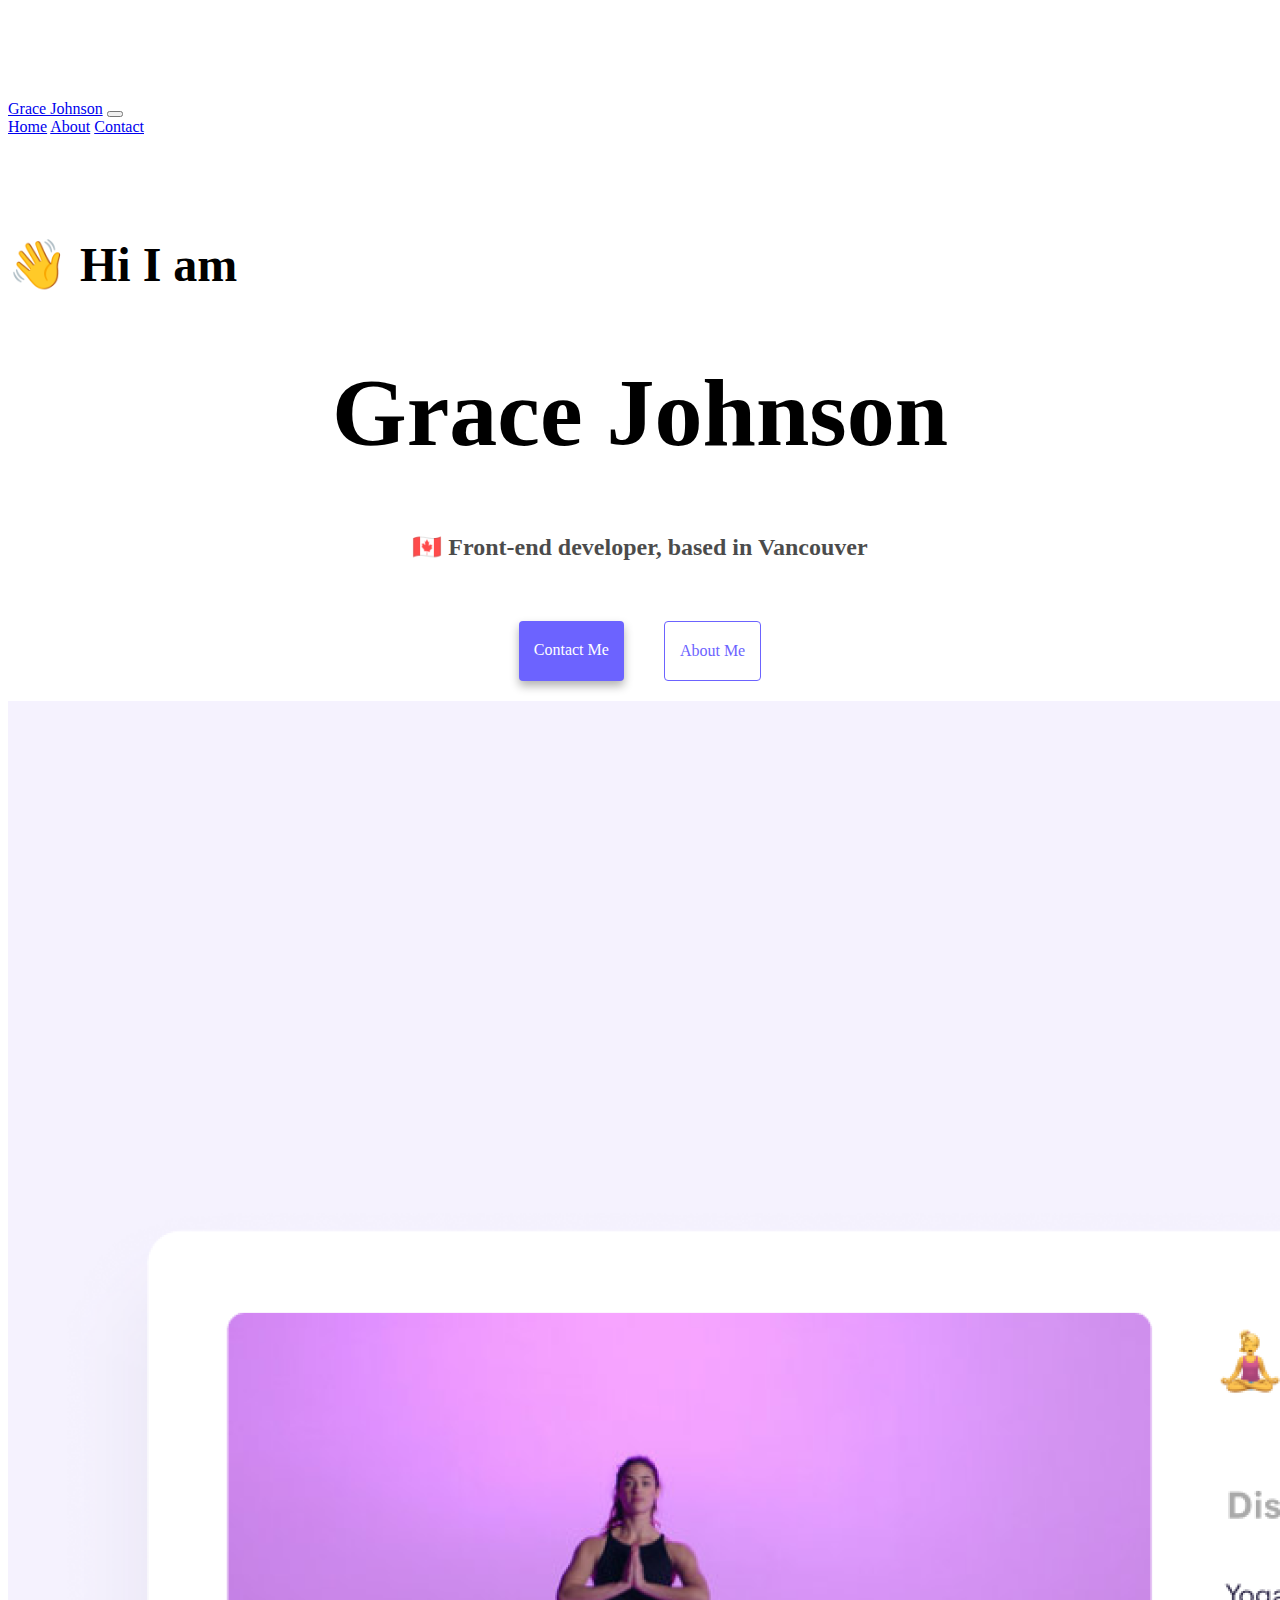
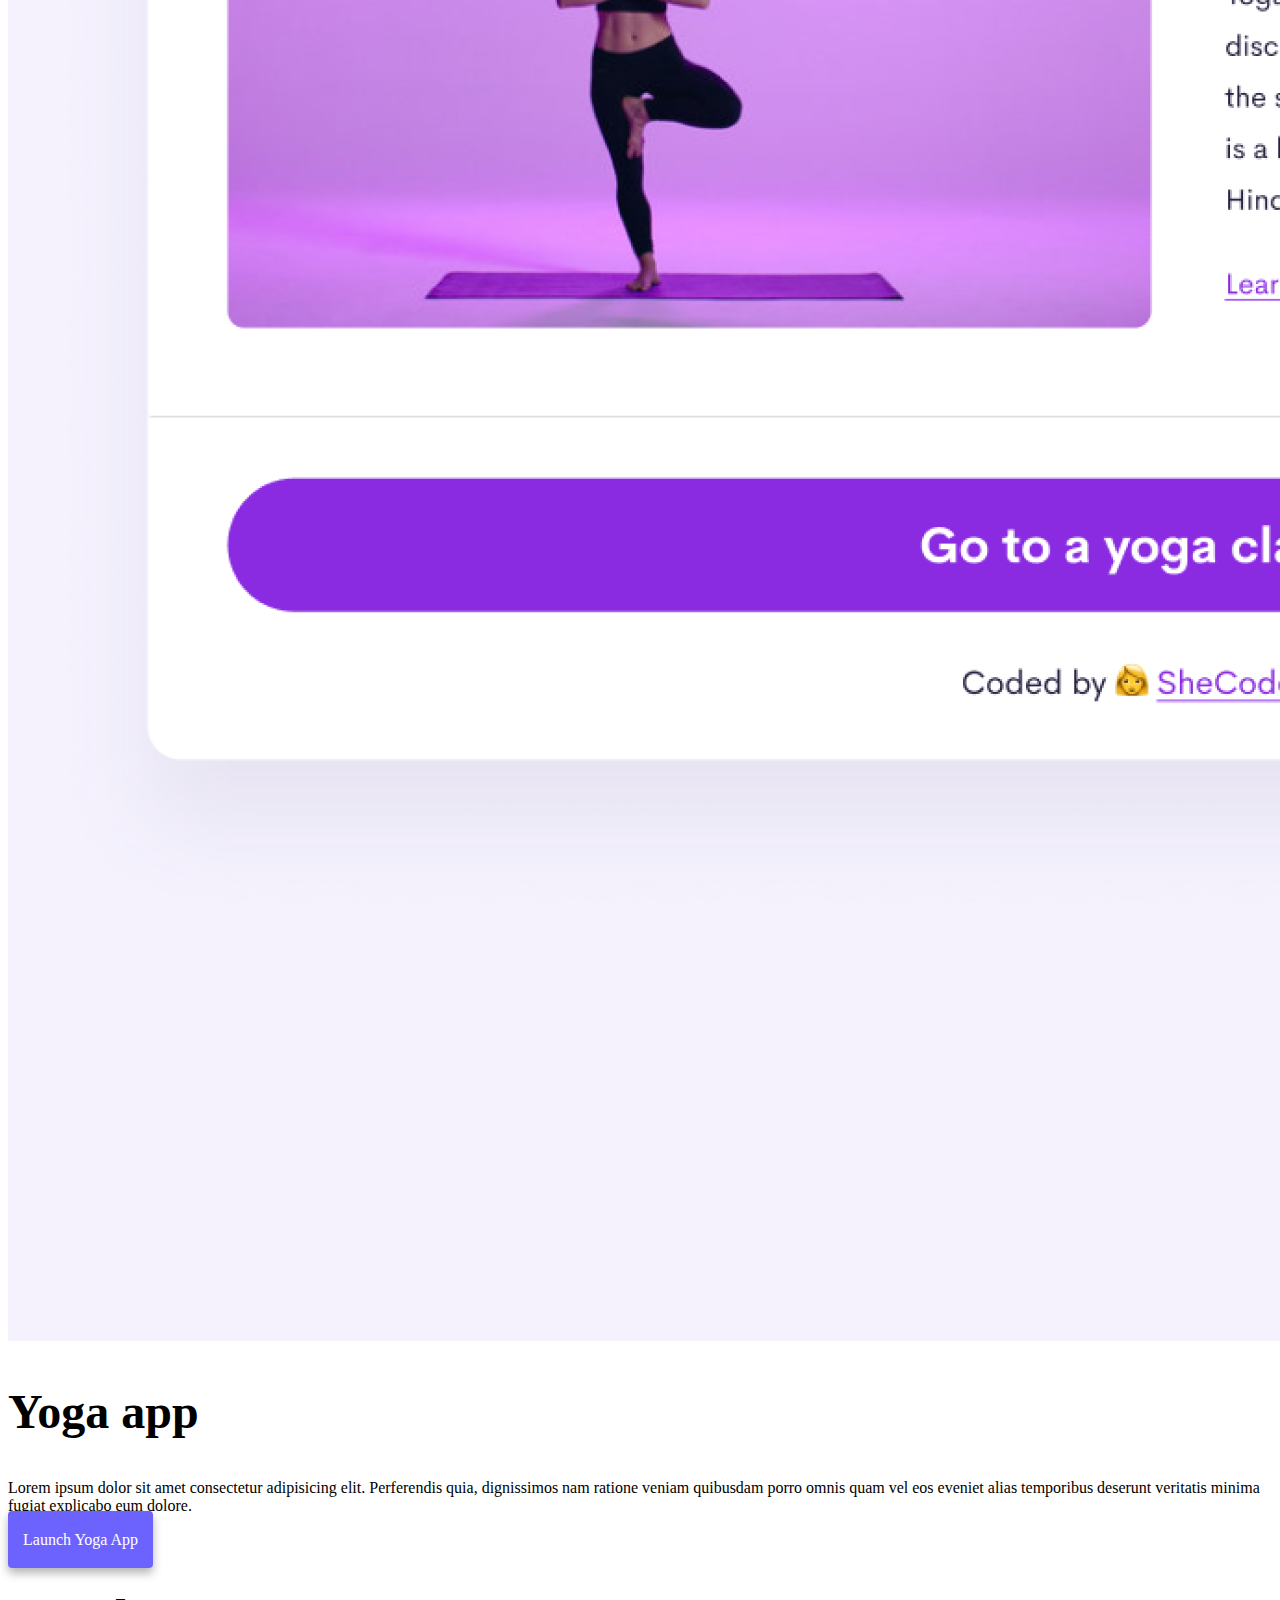
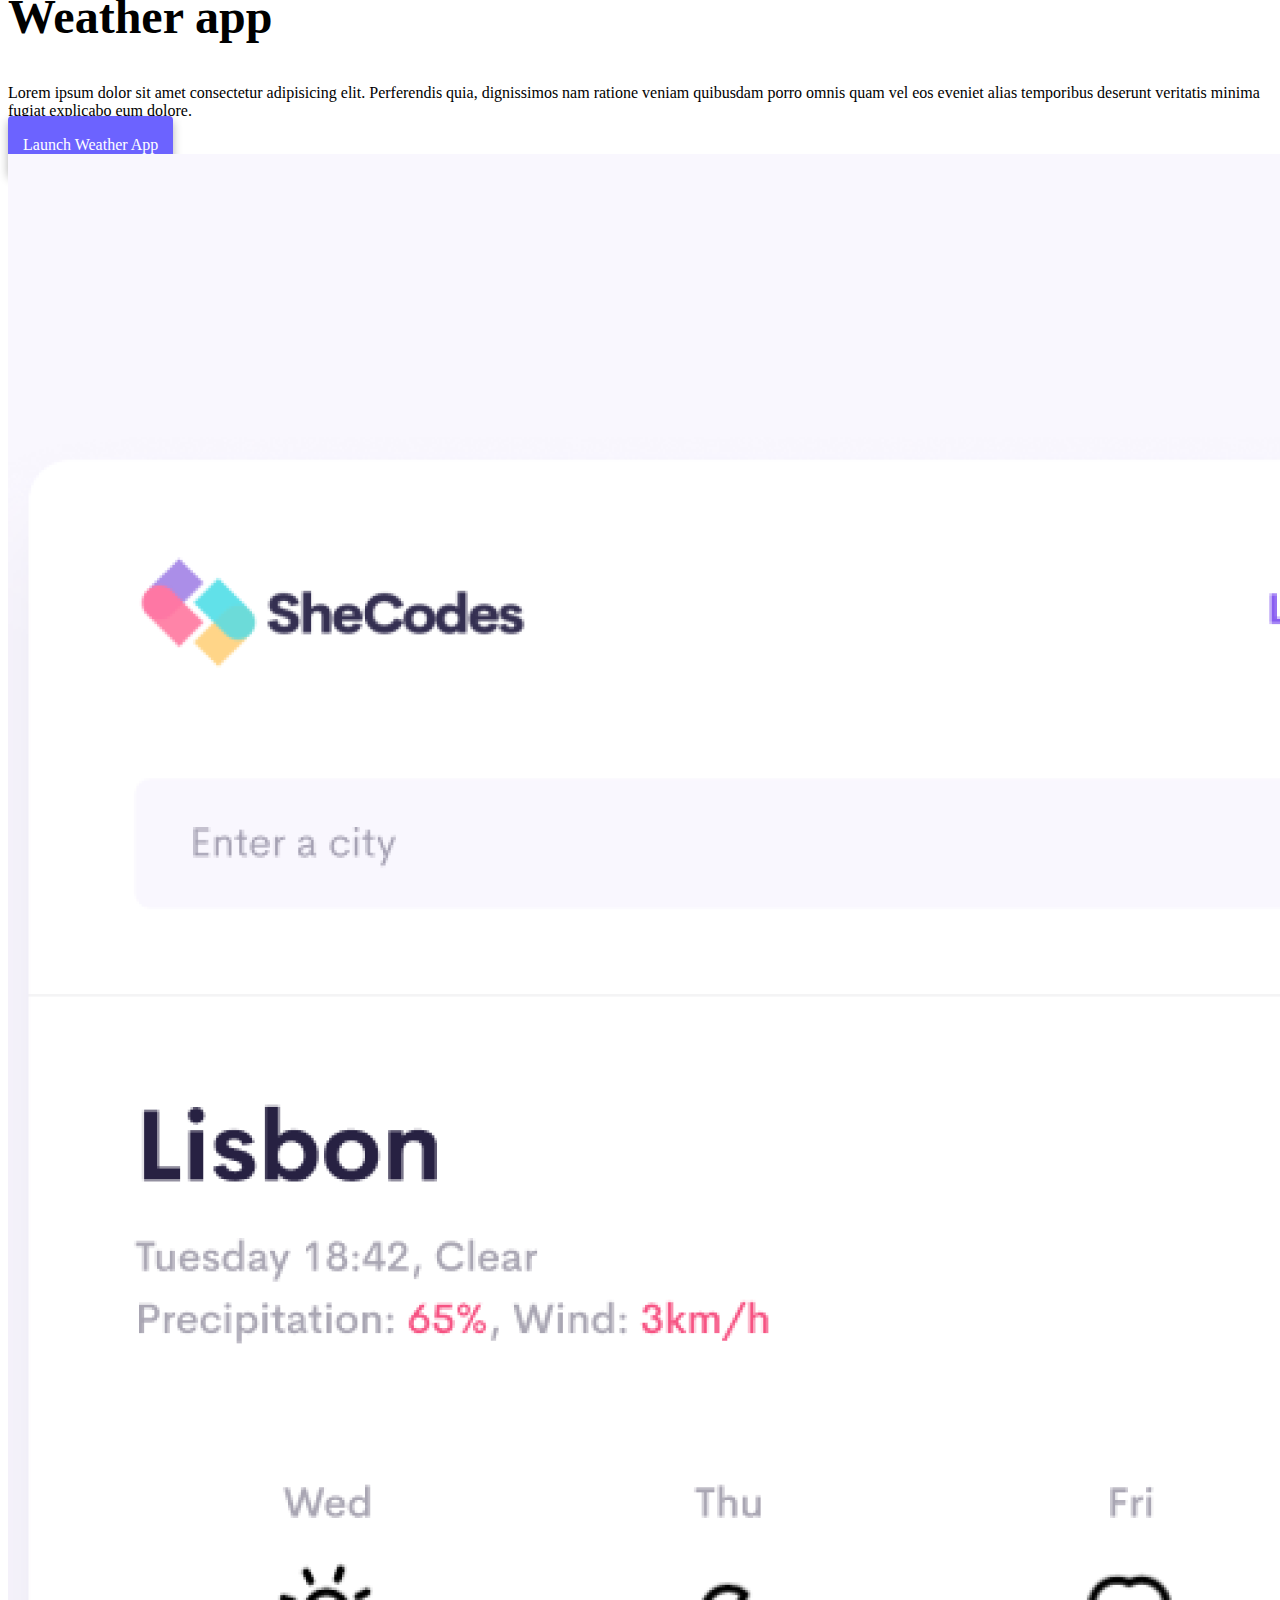
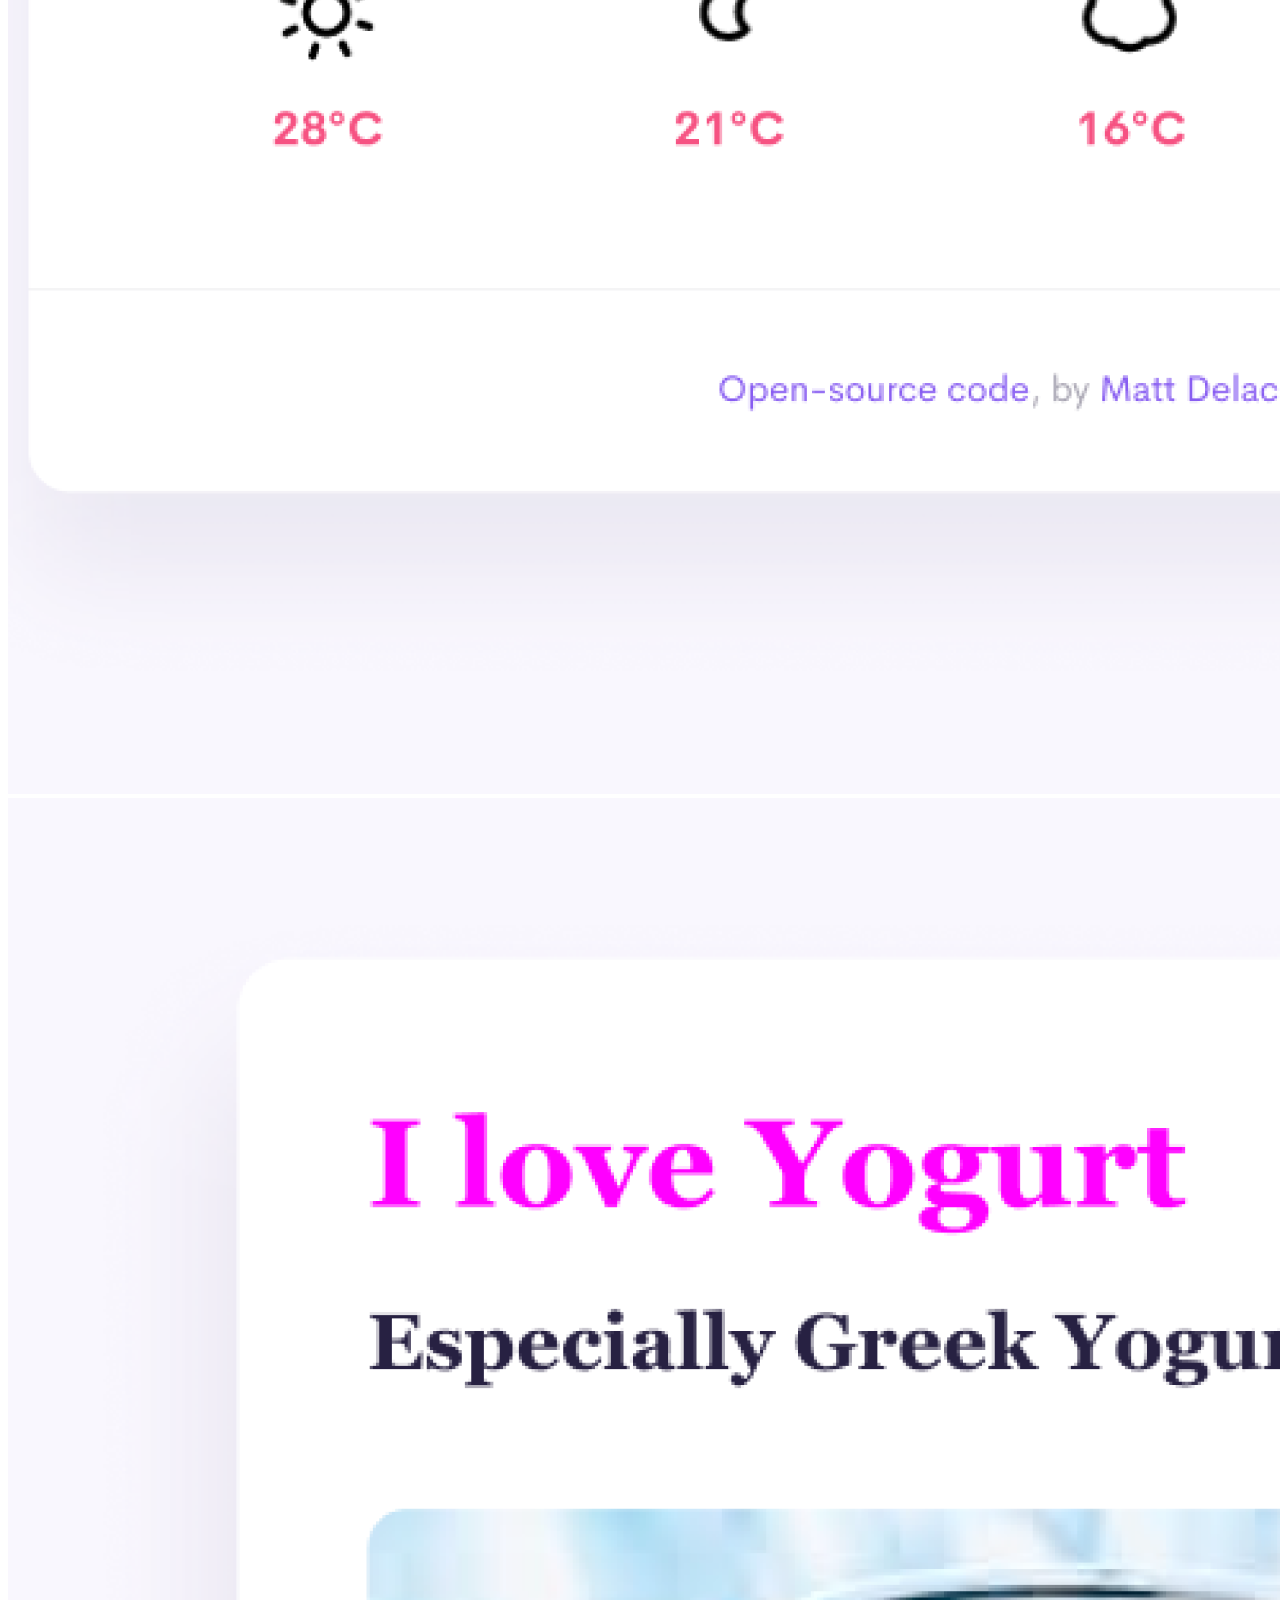
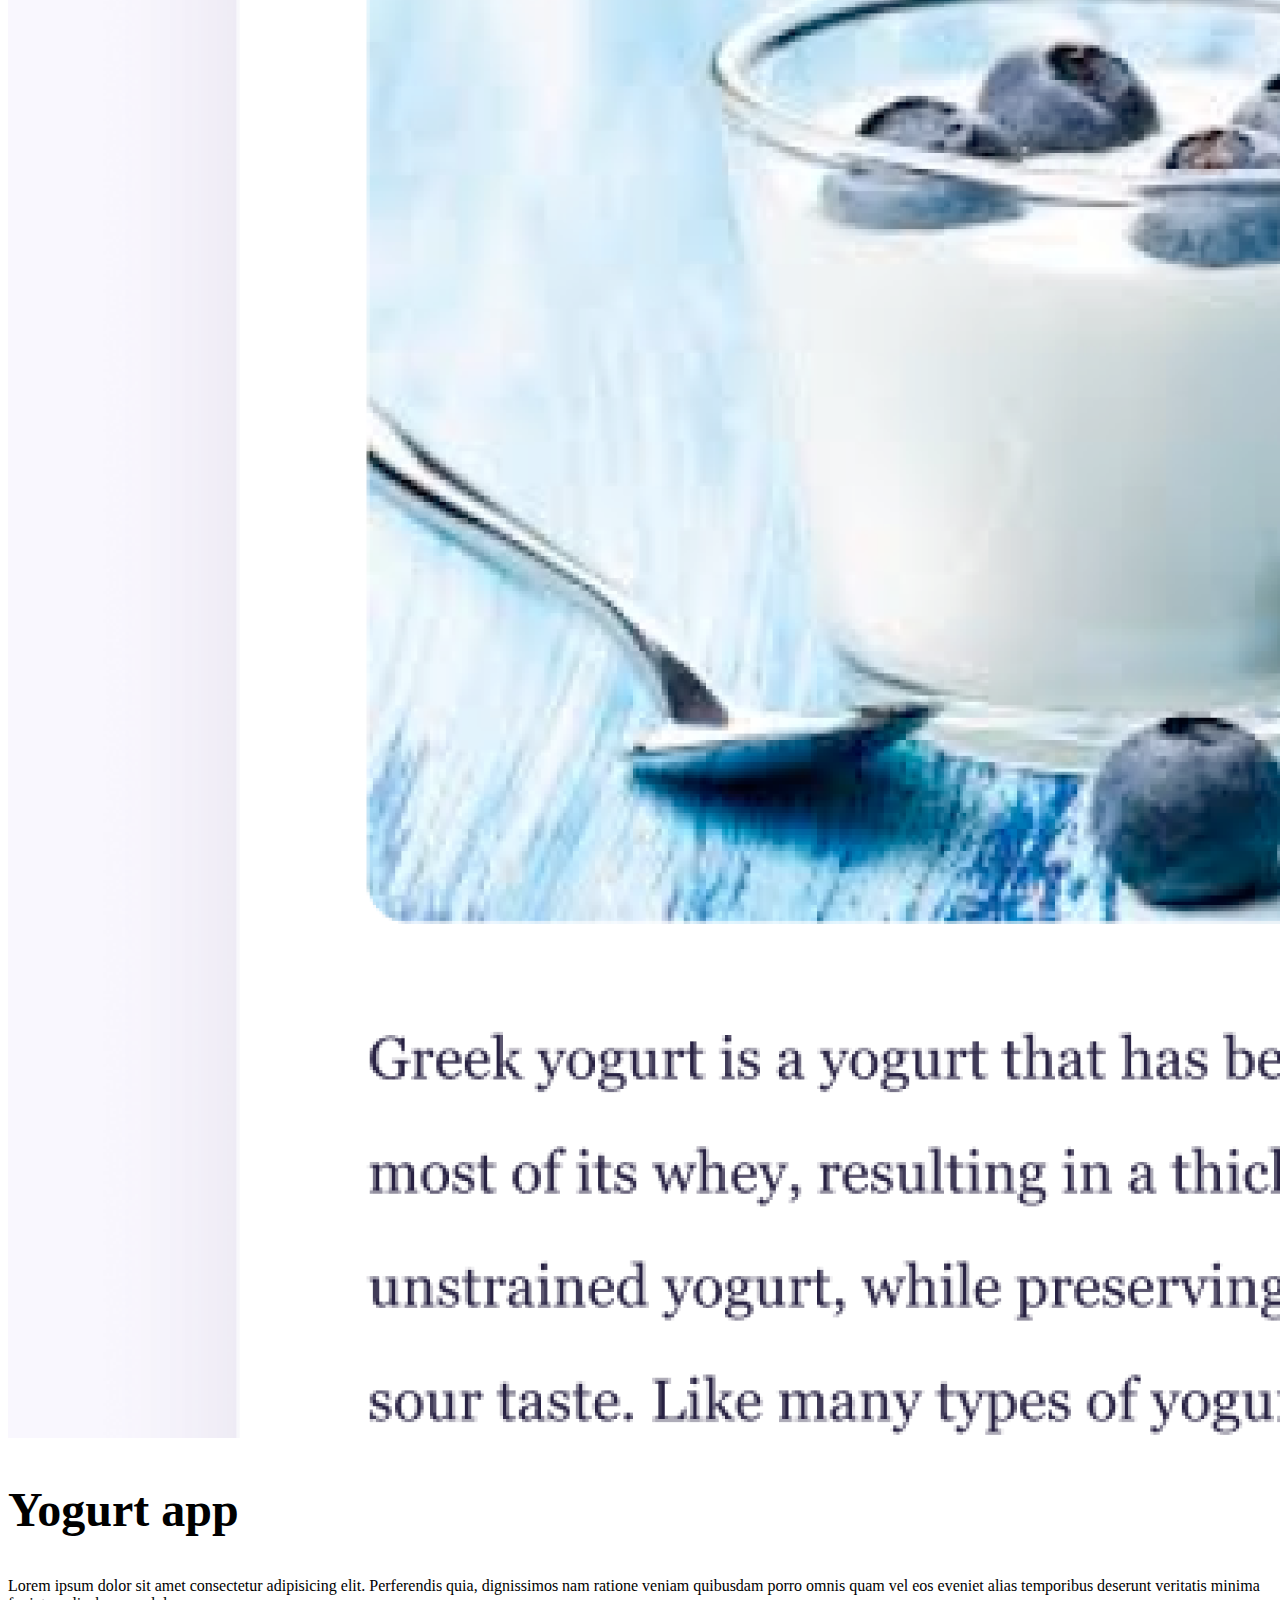
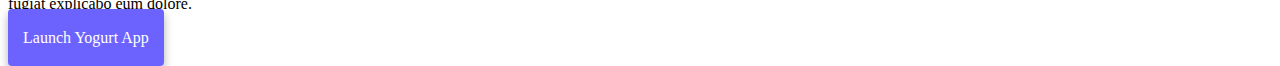
<file: index.html>
<!DOCTYPE html>
<html lang="en">
  <head>
    <meta charset="UTF-8" />
    <meta http-equiv="X-UA-Compatible" content="IE=edge" />
    <meta name="viewport" content="width=device-width, initial-scale=1.0" />
    <meta
      name="description"
      content="This webpage contains Grace Johnson's portfolio, including; Yoga App, Weather App and Yogurt App"
    />
    <title>Software Developer Portfolio - Grace Johnson</title>

    <link
      href="https://cdn.jsdelivr.net/npm/bootstrap@5.1.3/dist/css/bootstrap.min.css"
      rel="stylesheet"
      integrity="sha384-1BmE4kWBq78iYhFldvKuhfTAU6auU8tT94WrHftjDbrCEXSU1oBoqyl2QvZ6jIW3"
      crossorigin="anonymous"
    />
    <script
      src="https://cdn.jsdelivr.net/npm/bootstrap@5.1.3/dist/js/bootstrap.bundle.min.js"
      integrity="sha384-ka7Sk0Gln4gmtz2MlQnikT1wXgYsOg+OMhuP+IlRH9sENBO0LRn5q+8nbTov4+1p"
      crossorigin="anonymous"
    ></script>
    <link rel="stylesheet" href="/style.css" />
  </head>
  <body>
    <nav class="navbar navbar-expand-lg navbar-light bg-light fixed-top">
      <div class="container">
        <a class="navbar-brand" href="#">Grace Johnson</a>
        <button
          class="navbar-toggler"
          type="button"
          data-bs-toggle="collapse"
          data-bs-target="#navbarNavAltMarkup"
          aria-controls="navbarNavAltMarkup"
          aria-expanded="false"
          aria-label="Toggle navigation"
        >
          <span class="navbar-toggler-icon"></span>
        </button>
        <div class="collapse navbar-collapse" id="navbarNavAltMarkup">
          <div class="navbar-nav">
            <a class="nav-link active" aria-current="page" href="/">Home</a>
            <a class="nav-link" href="/about.html">About</a>
            <a class="nav-link" href="/about.html#contact">Contact</a>
          </div>
        </div>
      </div>
    </nav>
    <h2 class="text-center margin-top">👋 Hi I am</h2>
    <h1>Grace Johnson</h1>
    <h3>🇨🇦 Front-end developer, based in Vancouver</h3>
    <div class="navigation-links">
      <a href="/about.html#contact" class="contact-link">Contact me</a>
      <a href="/about.html" class="about-link">About me</a>
    </div>
    <div class="container">
      <div class="row">
        <div class="col-sm-6">
          <img
            src="images/yoga.png"
            alt="Screenshot of yoga app"
            class="img-fluid rounded"
          />
        </div>
        <div class="col-sm-6">
          <h2 class="mb-3">Yoga app</h2>
          <p>
            Lorem ipsum dolor sit amet consectetur adipisicing elit. Perferendis
            quia, dignissimos nam ratione veniam quibusdam porro omnis quam vel
            eos eveniet alias temporibus deserunt veritatis minima fugiat
            explicabo eum dolore.
          </p>
          <div class="mt-5">
            <a href="#" class="primary-link" title="Yoga App"
              >Launch Yoga App</a
            >
          </div>
        </div>
      </div>
      <div class="row mt-5">
        <div class="col-sm-6">
          <h2 class="mb-3">Weather app</h2>
          <p>
            Lorem ipsum dolor sit amet consectetur adipisicing elit. Perferendis
            quia, dignissimos nam ratione veniam quibusdam porro omnis quam vel
            eos eveniet alias temporibus deserunt veritatis minima fugiat
            explicabo eum dolore.
          </p>
          <div class="mt-5">
            <a href="#" class="primary-link" title="Weather App"
              >Launch Weather App</a
            >
          </div>
        </div>
        <div class="col-sm-6 small-margin">
          <img
            src="images/weather.png"
            alt="Screenshot of weather app"
            class="img-fluid rounded"
          />
        </div>
      </div>
      <div class="row mt-5">
        <div class="col-sm-6">
          <img
            src="images/yogurt.png"
            alt="Screenshot of yogurt app"
            class="img-fluid rounded"
          />
        </div>
        <div class="col-sm-6">
          <h2 class="mb-3">Yogurt app</h2>
          <p>
            Lorem ipsum dolor sit amet consectetur adipisicing elit. Perferendis
            quia, dignissimos nam ratione veniam quibusdam porro omnis quam vel
            eos eveniet alias temporibus deserunt veritatis minima fugiat
            explicabo eum dolore.
          </p>
          <div class="mt-5">
            <a href="#" class="primary-link" title="Yogurt app"
              >Launch Yogurt App</a
            >
          </div>
        </div>
      </div>
    </div>
  </body>
</html>
</file>
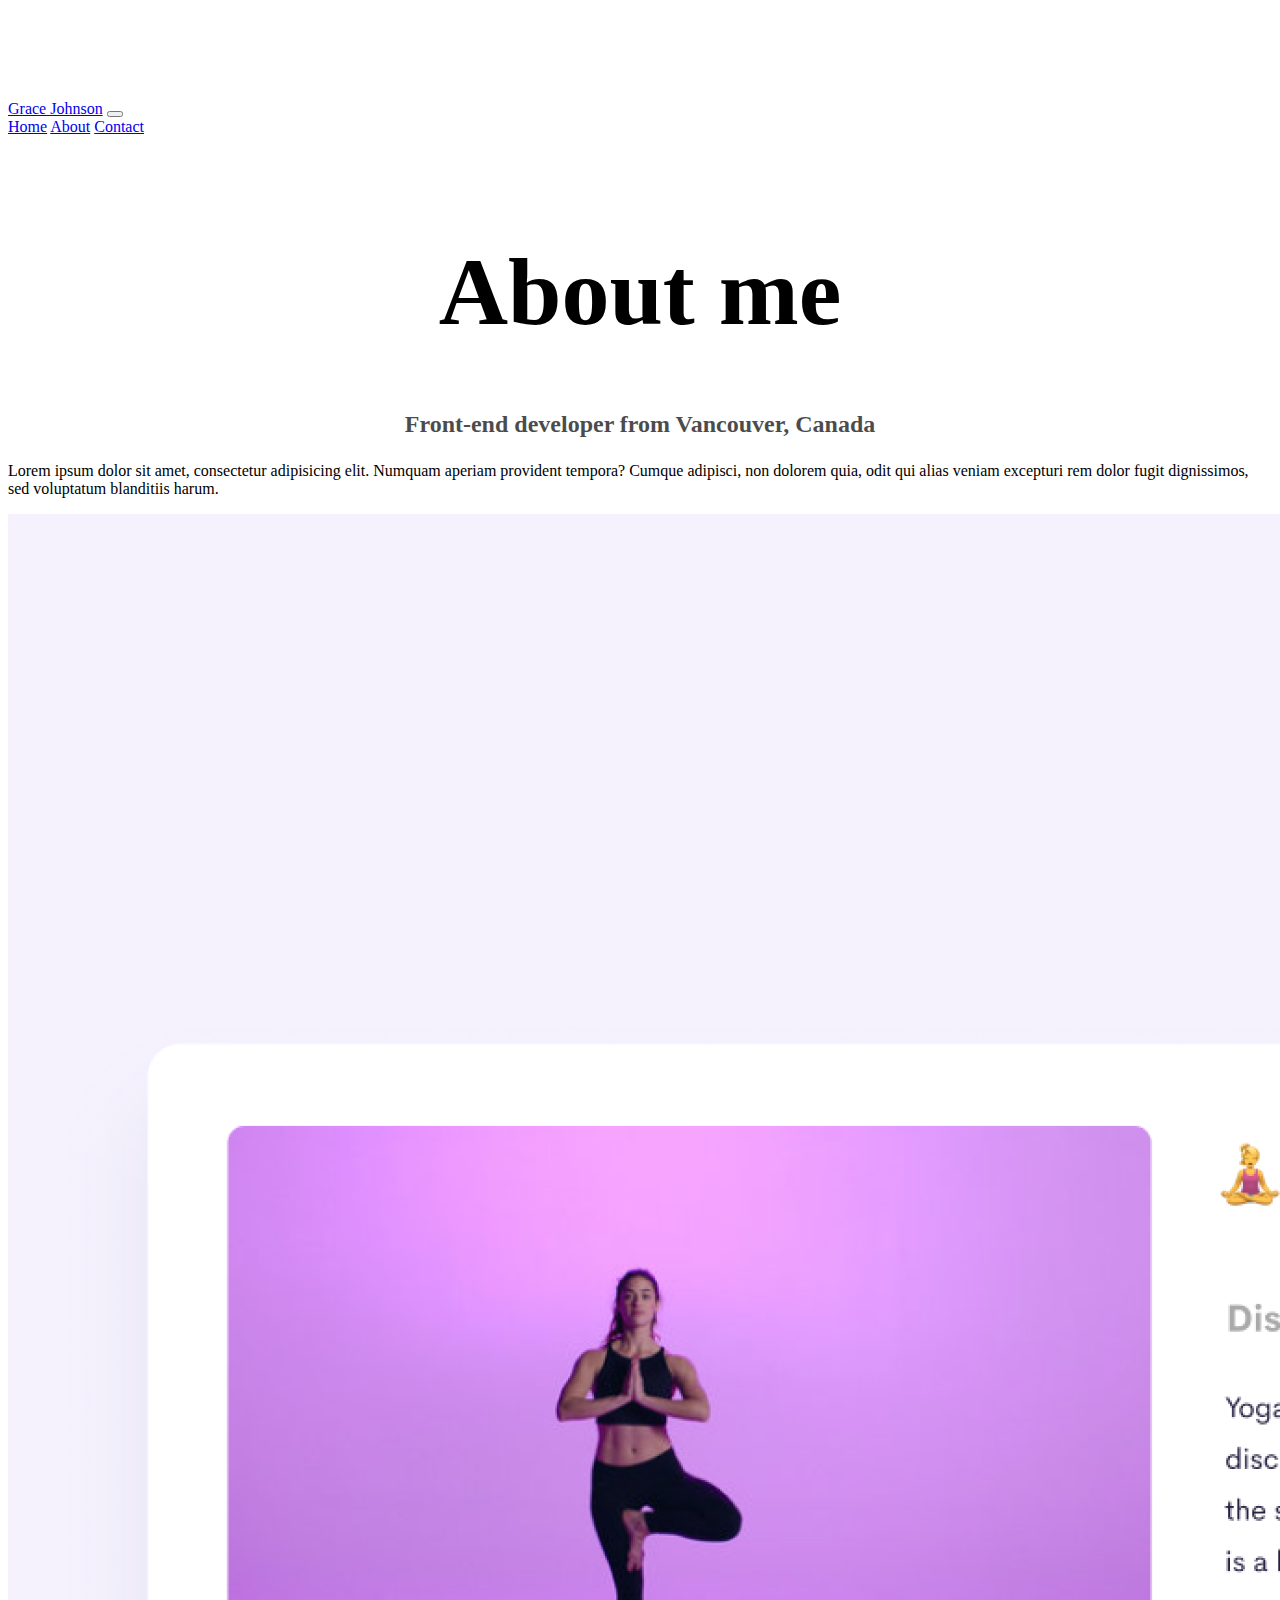
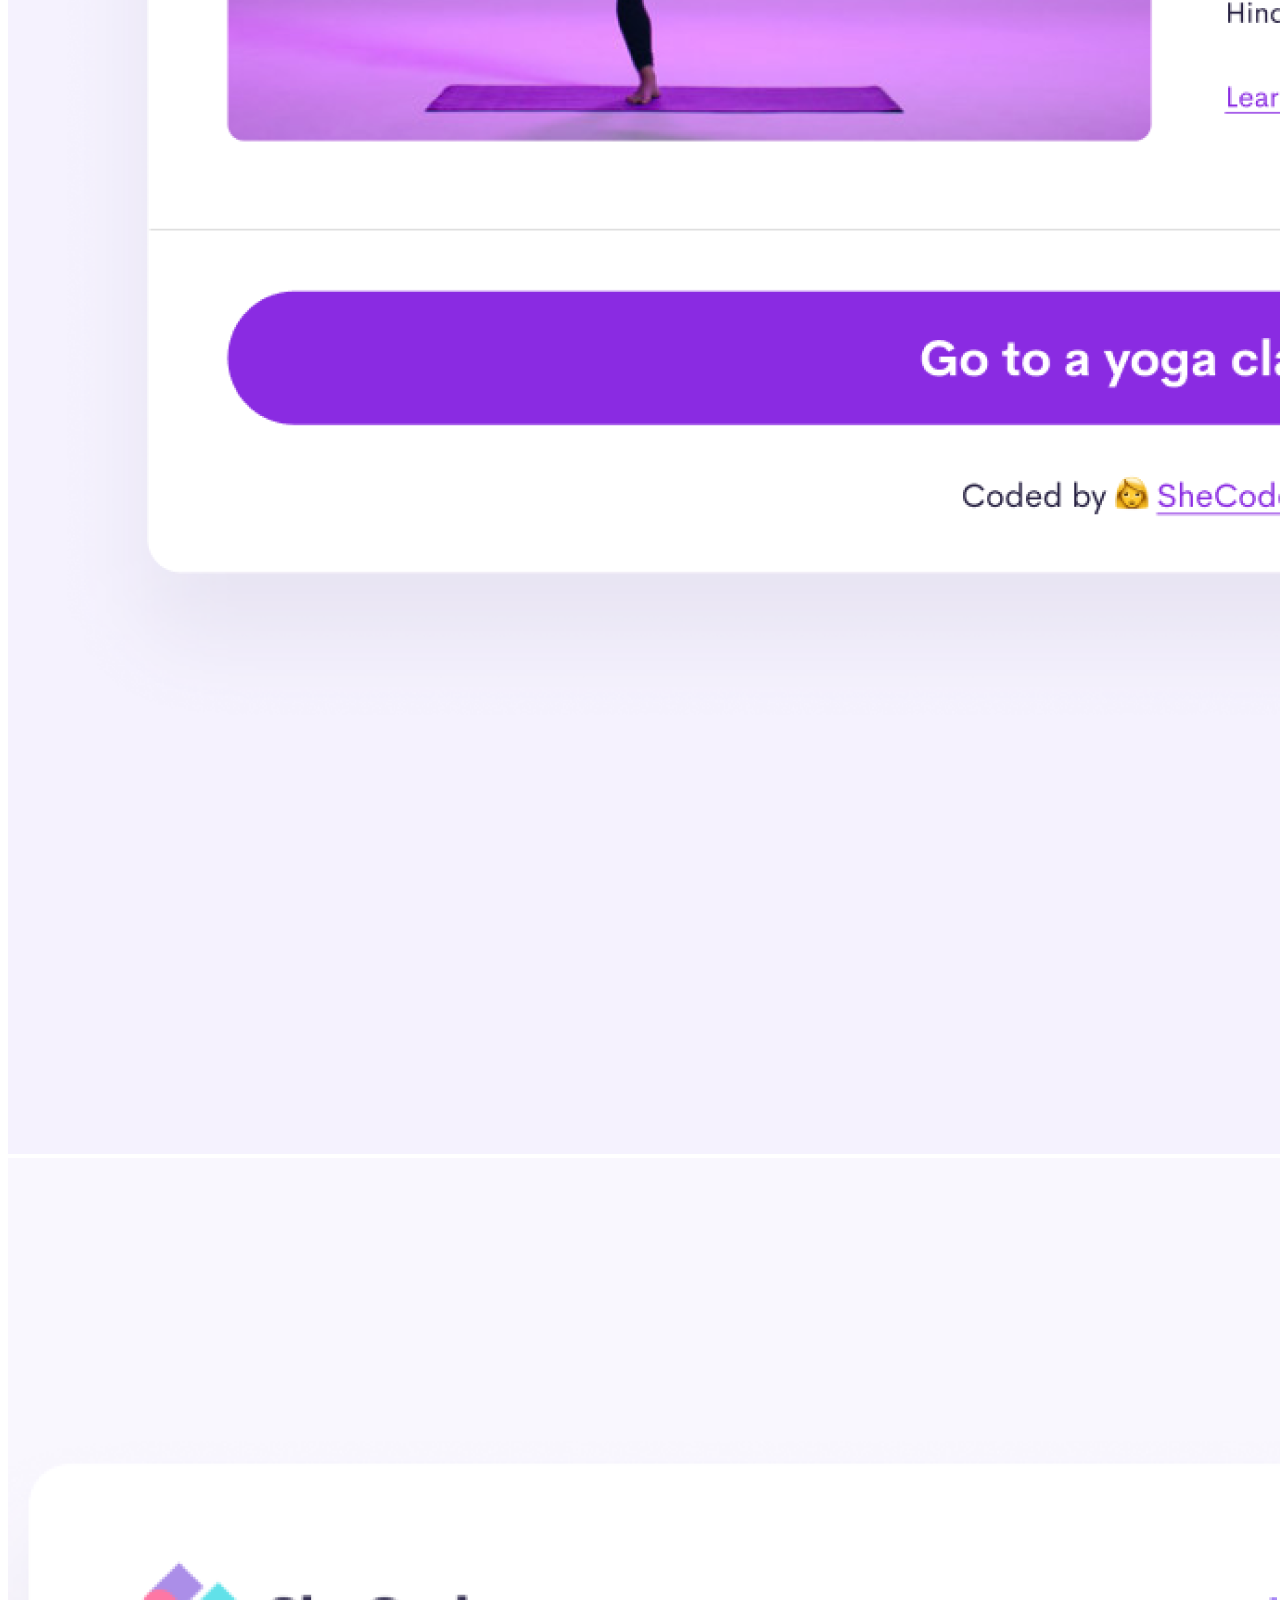
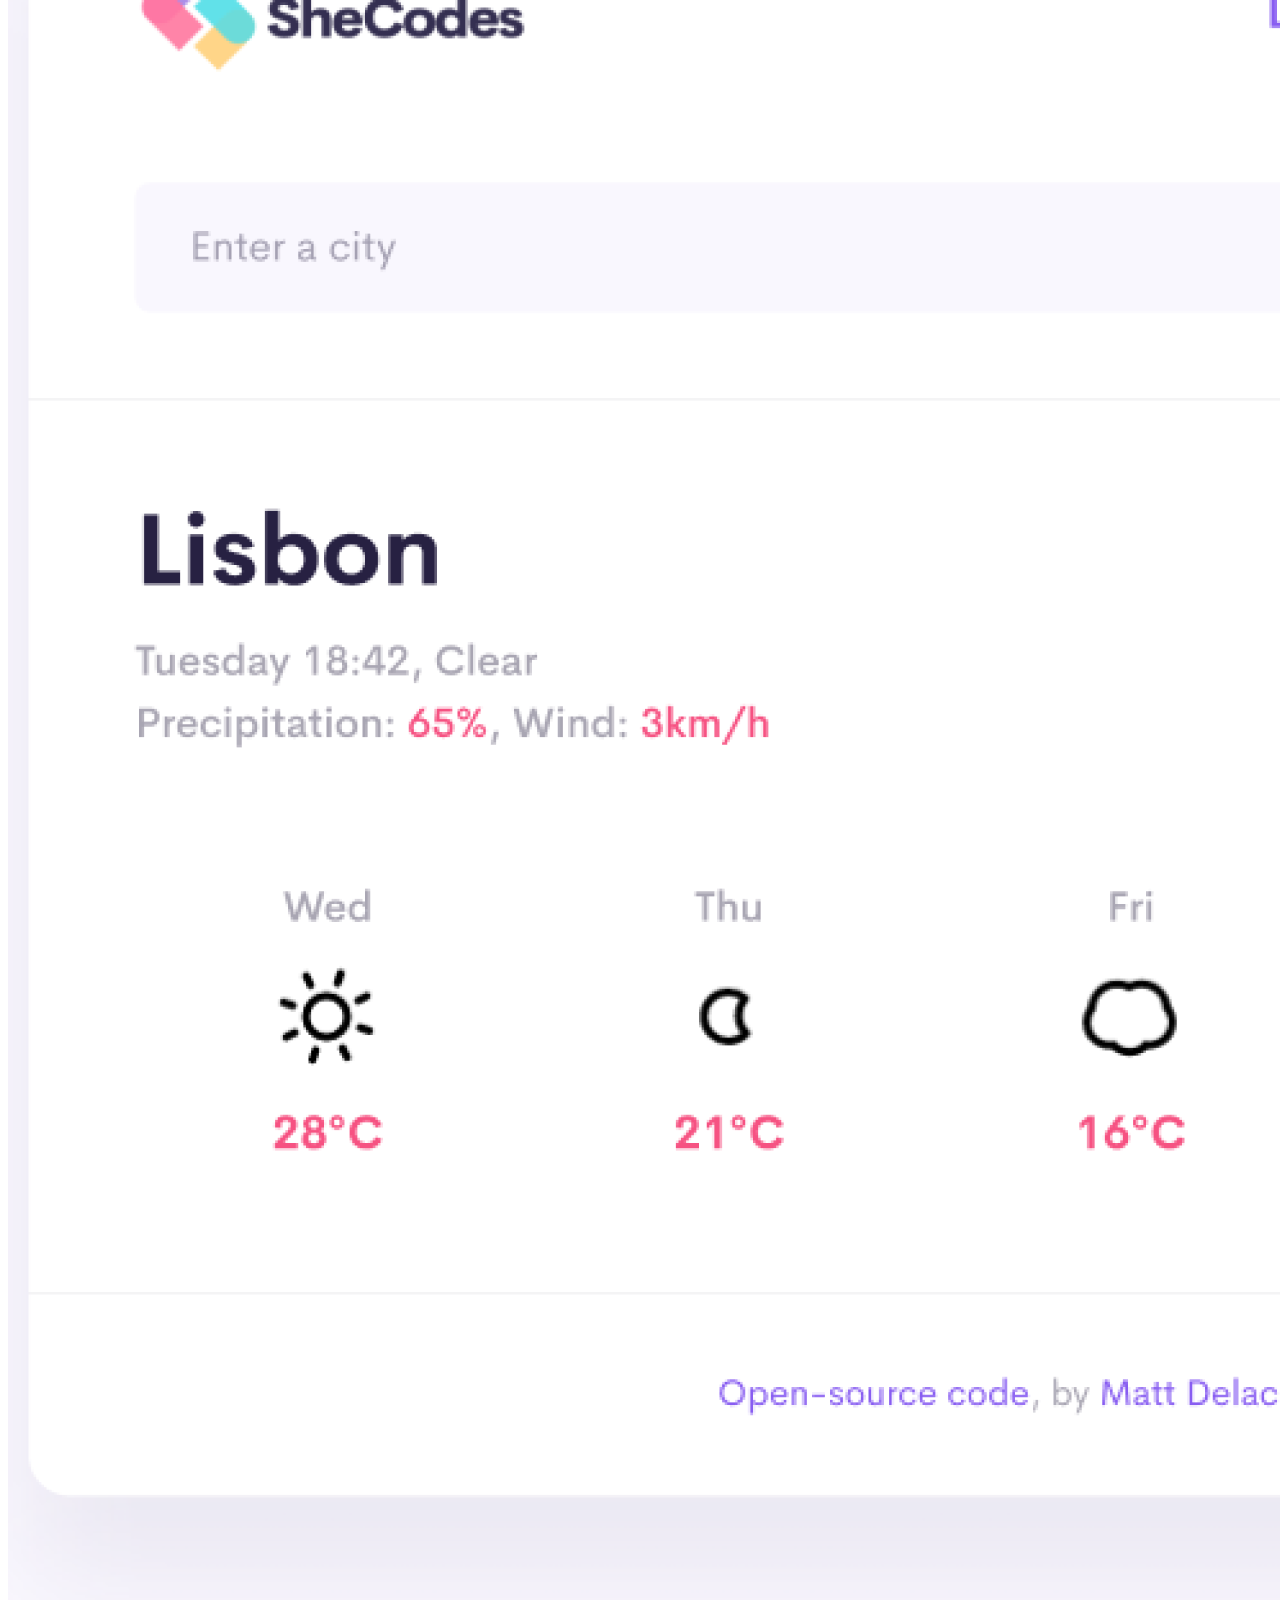
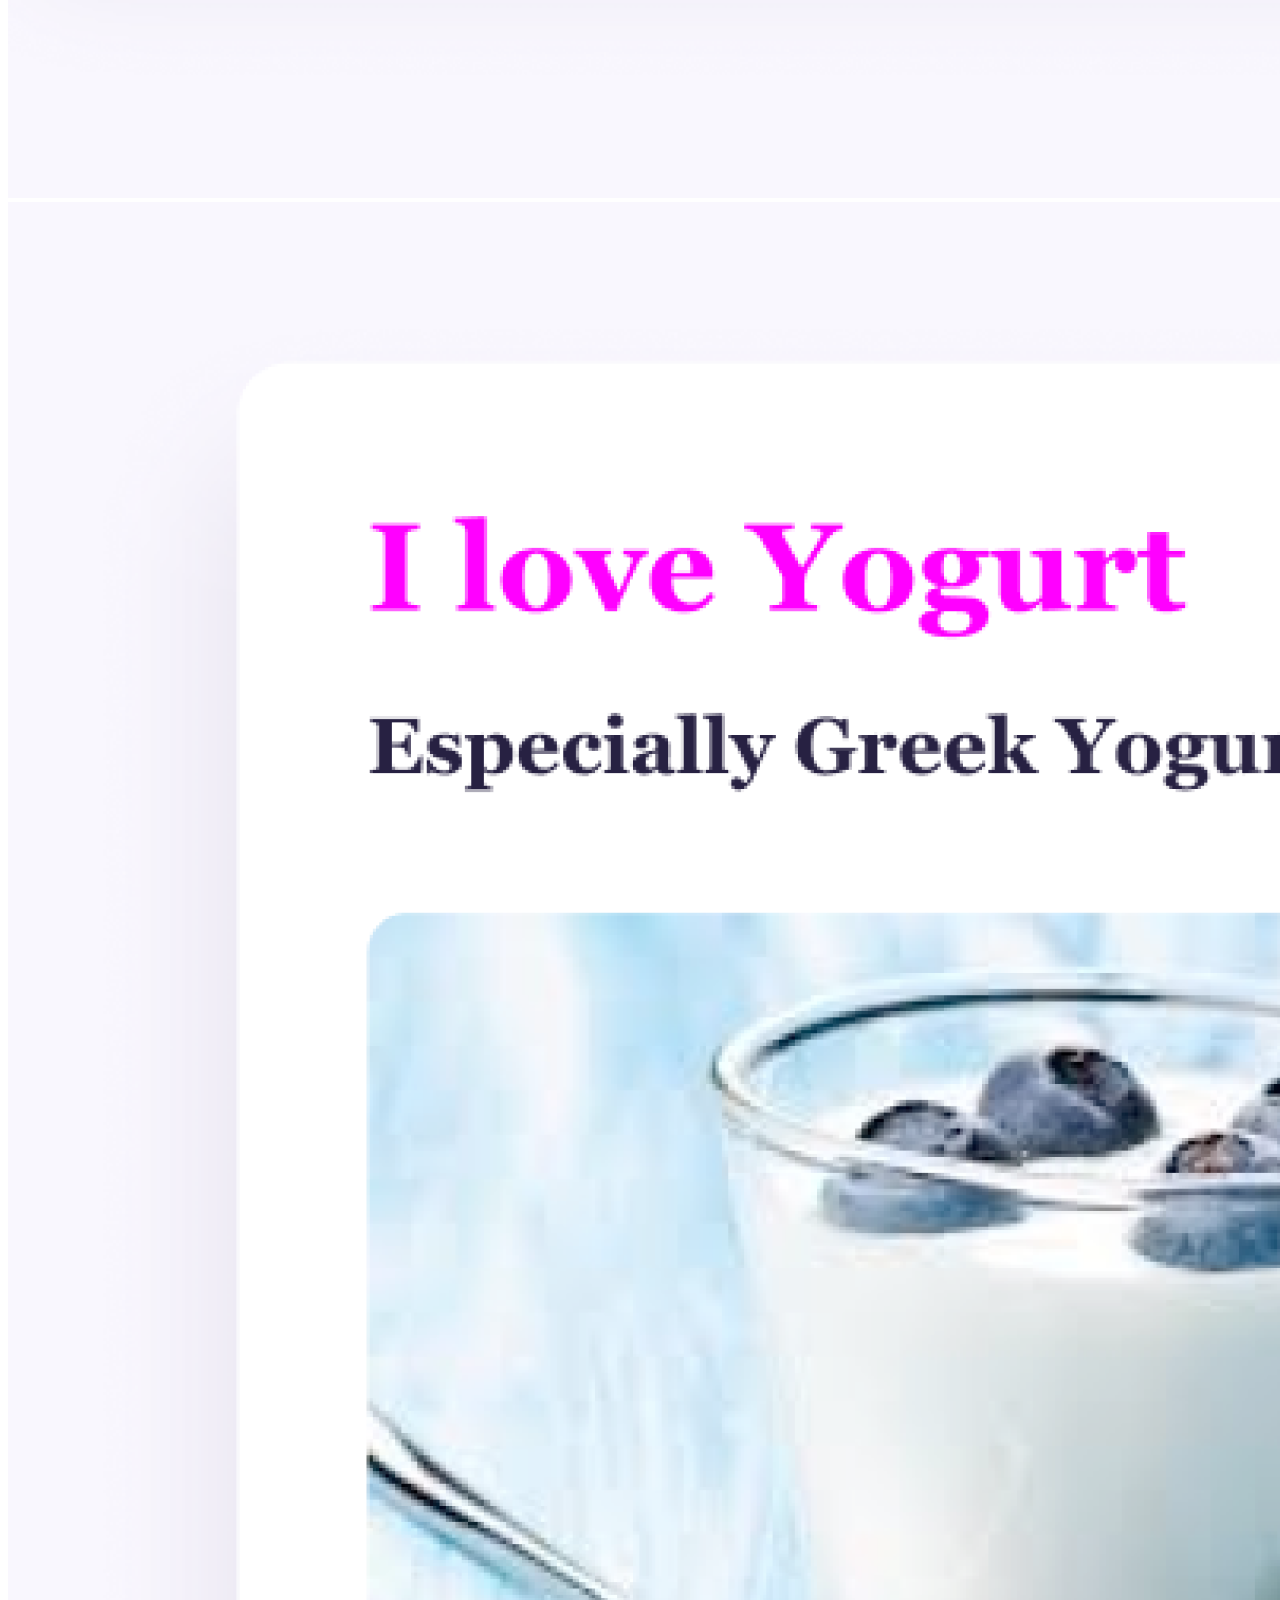
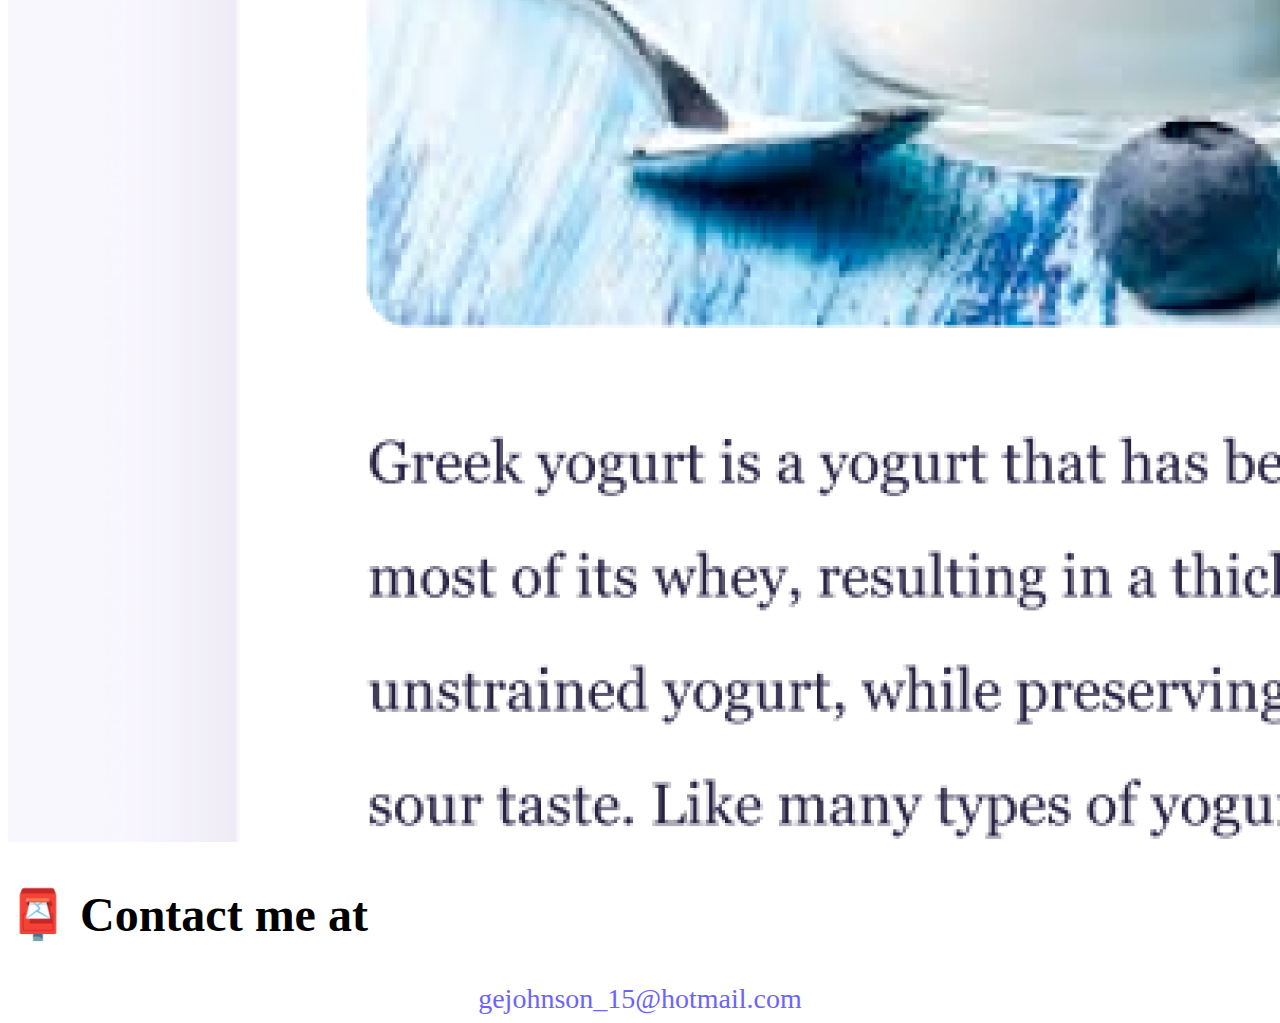
<file: about.html>
<!DOCTYPE html>
<html lang="en">
  <head>
    <meta charset="UTF-8" />
    <meta http-equiv="X-UA-Compatible" content="IE=edge" />
    <meta name="viewport" content="width=device-width, initial-scale=1.0" />
    <meta
      name="description"
      content="More about Grace Johnson and how to get in touch with her"
    />
    <title>About Grace Johnson - Software Developer</title>
    <link
      href="https://cdn.jsdelivr.net/npm/bootstrap@5.1.3/dist/css/bootstrap.min.css"
      rel="stylesheet"
      integrity="sha384-1BmE4kWBq78iYhFldvKuhfTAU6auU8tT94WrHftjDbrCEXSU1oBoqyl2QvZ6jIW3"
      crossorigin="anonymous"
    />
    <link rel="stylesheet" href="/style.css" />
    <script
      src="https://cdn.jsdelivr.net/npm/bootstrap@5.1.3/dist/js/bootstrap.bundle.min.js"
      integrity="sha384-ka7Sk0Gln4gmtz2MlQnikT1wXgYsOg+OMhuP+IlRH9sENBO0LRn5q+8nbTov4+1p"
      crossorigin="anonymous"
    ></script>
  </head>
  <body>
    <nav class="navbar navbar-expand-lg navbar-light bg-light fixed-top">
      <div class="container">
        <a class="navbar-brand" href="#">Grace Johnson</a>
        <button
          class="navbar-toggler"
          type="button"
          data-bs-toggle="collapse"
          data-bs-target="#navbarNavAltMarkup"
          aria-controls="navbarNavAltMarkup"
          aria-expanded="false"
          aria-label="Toggle navigation"
        >
          <span class="navbar-toggler-icon"></span>
        </button>
        <div class="collapse navbar-collapse" id="navbarNavAltMarkup">
          <div class="navbar-nav">
            <a class="nav-link active" aria-current="page" href="/">Home</a>
            <a class="nav-link" href="/about.html">About</a>
            <a class="nav-link" href="/about.html#contact">Contact</a>
          </div>
        </div>
      </div>
    </nav>

    <h1 class="margin-top">About me</h1>
    <h3>Front-end developer from Vancouver, Canada</h3>
    <div class="about-paragraph text-center">
      <p>
        Lorem ipsum dolor sit amet, consectetur adipisicing elit. Numquam
        aperiam provident tempora? Cumque adipisci, non dolorem quia, odit qui
        alias veniam excepturi rem dolor fugit dignissimos, sed voluptatum
        blanditiis harum.
        <br />
      </p>
    </div>

    <div id="contact">
      <div class="container mt-3">
        <div class="row">
          <div class="col-sm-4">
            <img
              src="images/yoga.png"
              alt="Screenshot of yoga app"
              class="img-fluid img-thumbnail p-2 shadow"
            />
          </div>
          <div class="col-sm-4">
            <img
              src="images/weather.png"
              alt="Screenshot of weather app"
              class="img-fluid img-thumbnail p-2 shadow"
            />
          </div>
          <div class="col-sm-4">
            <img
              src="images/yogurt.png"
              alt="Screenshot of yogurt app"
              class="img-fluid img-thumbnail p-2 shadow"
            />
          </div>
        </div>
      </div>
      <h2 class="text-center mt-3">📮 Contact me at</h2>
      <a href="mailto:gejohnson_15@hotmail.com" class="email-link">
        gejohnson_15@hotmail.com
      </a>
    </div>
  </body>
</html>
</file>
<file: style.css>
:root {
  --primary-color: #6c63ff;
  --secondary-color: #f5f2fe;
  --box-shadow: 0 5px 10px rgba(0, 0, 0, 0.3);
}

body {
  margin-top: 100px;
}

h1,
h3 {
  text-align: center;
}

h1 {
  font-size: 96px;
}

h2 {
  font-size: 48px;
}

h3 {
  font-size: 24px;
  opacity: 0.7;
}

.navigation-links {
  display: flex;
  margin-top: 40px;
  justify-content: center;
}

.navigation-links a {
  margin: 20px;
  border-radius: 4px;
  padding: 20px 15px;
  text-decoration: none;
  text-transform: capitalize;
}

.contact-link {
  background: var(--primary-color);
  box-shadow: var(--box-shadow);
  color: white;
}

.about-link {
  color: var(--primary-color);
  border: 1px solid var(--primary-color);
}

.homepage-link {
  color: var(--primary-color);
  text-align: center;
  display: block;
}

.about-paragraph {
  margin: 0px auto;
}

.about-paragraphs p {
  margin: 10px;
}

.email-link {
  display: flex;
  justify-content: center;
  color: var(--primary-color);
  font-size: 28px;
  text-decoration: none;
}

.email-link:hover {
  text-decoration: underline;
}

.primary-link {
  border-radius: 4px;
  padding: 20px 15px;
  text-decoration: none;
  text-transform: capitalize;
  background: var(--primary-color);
  box-shadow: var(--box-shadow);
  color: white;
}

.margin-top {
  margin-top: 100px;
}

@media (max-width: 576px) {
  .small-margin {
    margin-top: 40px;
  }
  h2 {
    font-size: 40px;
  }
  h1 {
    font-size: 45px;
  }

  .primary-link {
    font-size: 15px;
  }
}
</file>
